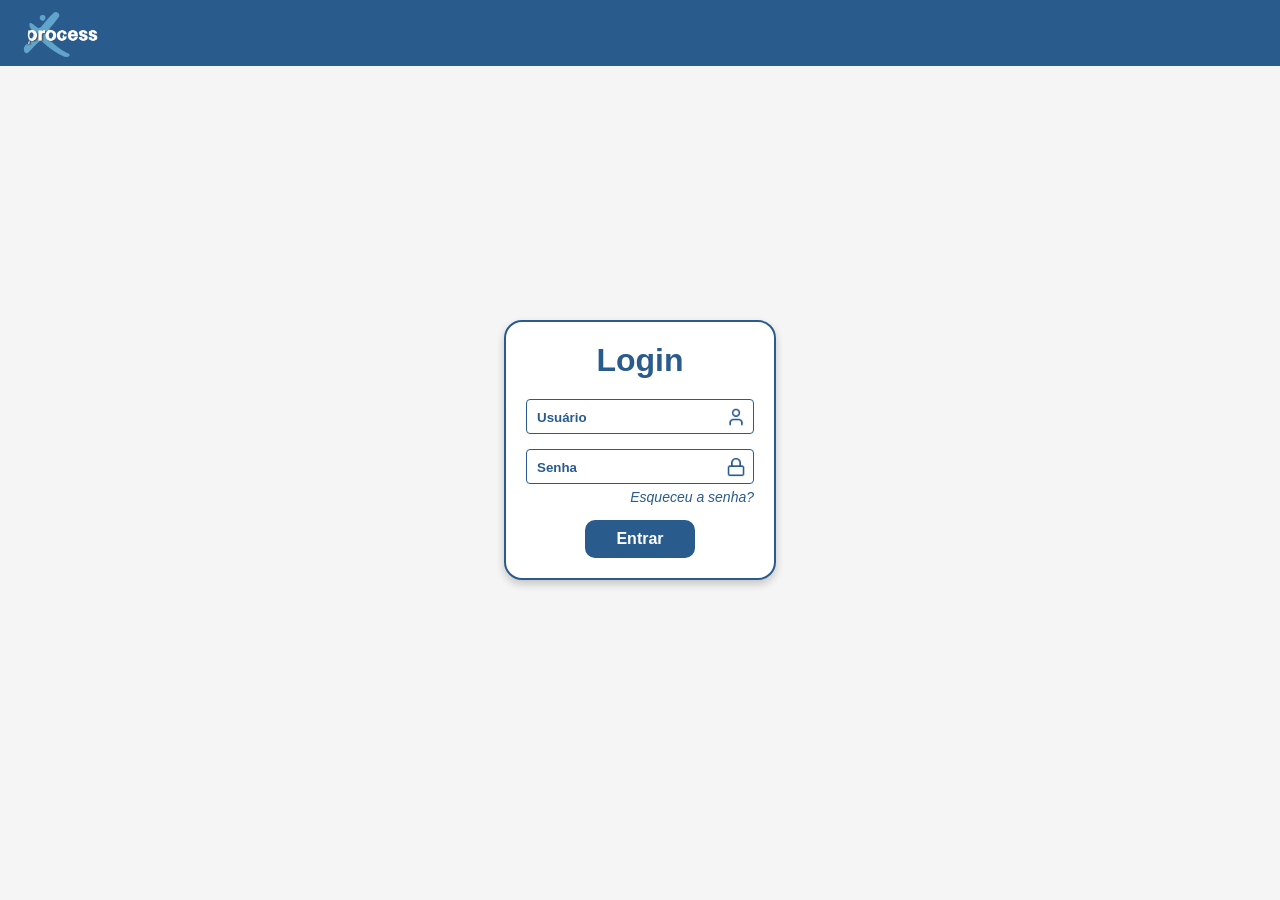
<file: index.html>
<!DOCTYPE html>
<html lang="pt-BR">
<head>
    <meta charset="UTF-8">
    <meta name="viewport" content="width=device-width, initial-scale=1.0">
    <title>Tela de Login</title>
    <link rel="stylesheet" href="./css/login.css">
    <link rel="icon" href="./imgs/logo.png" type="image/png">

</head>
<body>
    <header>
        <div class="logo">
            <img src="./imgs/logo.png" alt="Logo Xprocess">
        </div>
    </header>
    
    <div class="login-container">
        <h1>Login</h1>

        <div class="input-group">
            <div class="input-wrapper">
                <img src="./imgs/user.png" alt="Ícone de Usuário" class="input-icon">
                <input type="text" id="username" placeholder="Usuário">
            </div>
        </div>
        
        <div class="input-group">
            <div class="input-wrapper">
                <img src="./imgs/senha.png" alt="Ícone de Senha" class="input-icon">
                <input type="password" id="password" placeholder="Senha">
            </div>
        </div>
        
        <a href="#" class="forgot-password">Esqueceu a senha?</a>

        <button class="login-button" onclick="login()">Entrar</button>
    </div>

    <script>
        function login() {
            var username = document.getElementById("username").value;
            var password = document.getElementById("password").value;

            if (username === "" || password === "") {
                alert("Por favor, preencha todos os campos.");
                return;
            }

            window.location.href = "tela_inicial.html";
        }
    </script>
</body>
</html>
</file>
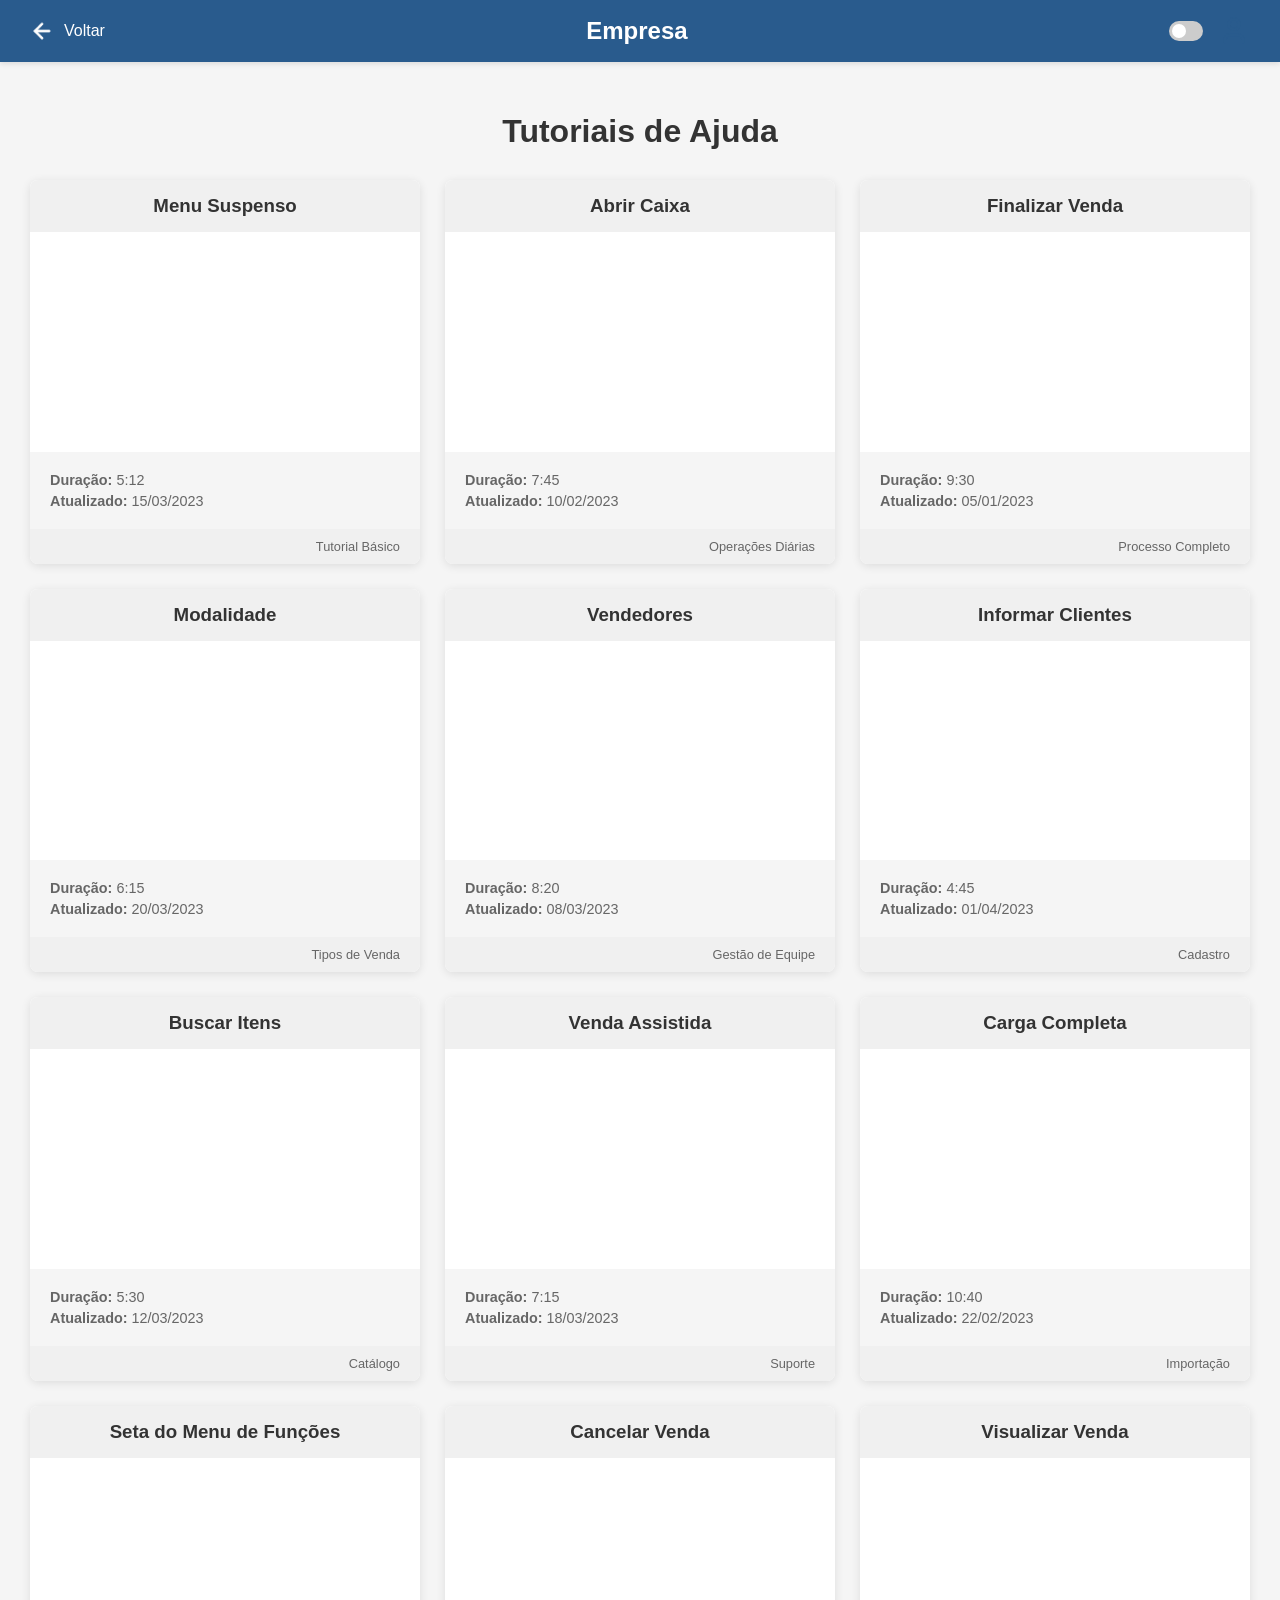
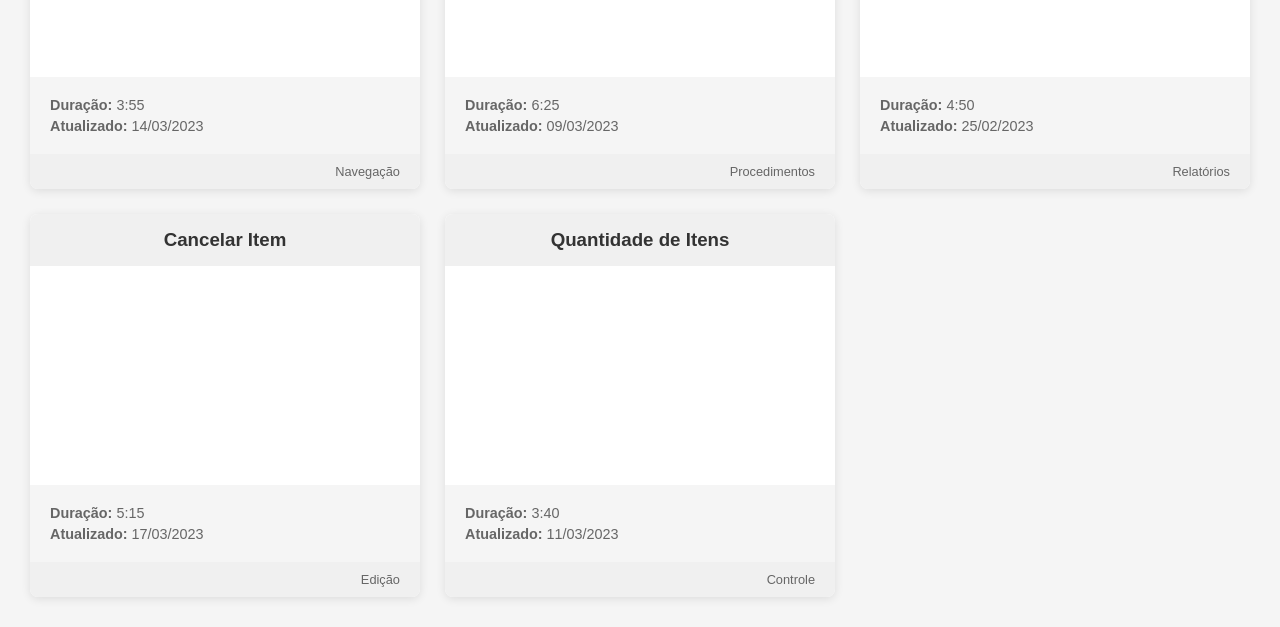
<file: repositorio.html>
<!DOCTYPE html>
<html lang="pt-BR">
<head>
    <meta charset="UTF-8">
    <meta name="viewport" content="width=device-width, initial-scale=1.0">
    <title>Tutoriais de Ajuda</title>
    <link rel="stylesheet" href="./css/repositorio.css">
    <link rel="icon" href="./imgs/logo.png" type="image/png">
</head>
<body>
    
<header>
    <div class="seta">
        <img src="./imgs/voltar.png" alt="seta" onclick="window.location.href='tela_inicial.html'" style="cursor: pointer;">
        <p onclick="window.location.href='tela_inicial.html'" style="cursor: pointer;">Voltar</p>
    </div>

    <div class="empresa">
        <div class="empresa-user">Empresa</div>
    </div> 
    
    <div class="header-right">
        <label class="switch">
            <input type="checkbox" id="toggle-switch">
            <span class="slider round"></span>
        </label>
        <div class="user-box" id="user-box">
            <img src="./imgs/user.png" alt="Ícone de Usuário" class="user-box-img">
        </div>  
    </div>      
</header>   

<div class="container">
    <h1>Tutoriais de Ajuda</h1>
    
    <div class="grid-container">
        <!-- Bloco 1 -->
        <div class="grid-item">
            <h3>Menu Suspenso</h3>
            <div class="video-container">
                <iframe src="https://www.youtube.com/embed/CODIGO_VIDEO_1" frameborder="0" 
                        allow="accelerometer; autoplay; clipboard-write; encrypted-media; gyroscope; picture-in-picture" 
                        allowfullscreen></iframe>
            </div>
            <div class="video-info">
                <p><strong>Duração:</strong> 5:12</p>
                <p><strong>Atualizado:</strong> 15/03/2023</p>
            </div>
            <div class="footer">Tutorial Básico</div>
        </div>
        
        <!-- Bloco 2 -->
        <div class="grid-item">
            <h3>Abrir Caixa</h3>
            <div class="video-container">
                <iframe src="https://www.youtube.com/embed/CODIGO_VIDEO_2" frameborder="0" 
                        allow="accelerometer; autoplay; clipboard-write; encrypted-media; gyroscope; picture-in-picture" 
                        allowfullscreen></iframe>
            </div>
            <div class="video-info">
                <p><strong>Duração:</strong> 7:45</p>
                <p><strong>Atualizado:</strong> 10/02/2023</p>
            </div>
            <div class="footer">Operações Diárias</div>
        </div>
        
        <!-- Bloco 3 -->
        <div class="grid-item">
            <h3>Finalizar Venda</h3>
            <div class="video-container">
                <iframe src="https://www.youtube.com/embed/CODIGO_VIDEO_3" frameborder="0" 
                        allow="accelerometer; autoplay; clipboard-write; encrypted-media; gyroscope; picture-in-picture" 
                        allowfullscreen></iframe>
            </div>
            <div class="video-info">
                <p><strong>Duração:</strong> 9:30</p>
                <p><strong>Atualizado:</strong> 05/01/2023</p>
            </div>
            <div class="footer">Processo Completo</div>
        </div>
        
        <!-- Continue com os outros 11 blocos seguindo o mesmo padrão -->
        <!-- Bloco 4 -->
        <div class="grid-item">
            <h3>Modalidade</h3>
            <div class="video-container">
                <iframe src="https://www.youtube.com/embed/CODIGO_VIDEO_4" frameborder="0" allowfullscreen></iframe>
            </div>
            <div class="video-info">
                <p><strong>Duração:</strong> 6:15</p>
                <p><strong>Atualizado:</strong> 20/03/2023</p>
            </div>
            <div class="footer">Tipos de Venda</div>
        </div>
        
        <!-- Bloco 5 -->
        <div class="grid-item">
            <h3>Vendedores</h3>
            <div class="video-container">
                <iframe src="https://www.youtube.com/embed/CODIGO_VIDEO_5" frameborder="0" allowfullscreen></iframe>
            </div>
            <div class="video-info">
                <p><strong>Duração:</strong> 8:20</p>
                <p><strong>Atualizado:</strong> 08/03/2023</p>
            </div>
            <div class="footer">Gestão de Equipe</div>
        </div>
        
        <!-- Bloco 6 -->
        <div class="grid-item">
            <h3>Informar Clientes</h3>
            <div class="video-container">
                <iframe src="https://www.youtube.com/embed/CODIGO_VIDEO_6" frameborder="0" allowfullscreen></iframe>
            </div>
            <div class="video-info">
                <p><strong>Duração:</strong> 4:45</p>
                <p><strong>Atualizado:</strong> 01/04/2023</p>
            </div>
            <div class="footer">Cadastro</div>
        </div>

        <!-- Bloco 7 -->
        <div class="grid-item">
            <h3>Buscar Itens</h3>
            <div class="video-container">
                <iframe src="https://www.youtube.com/embed/CODIGO_VIDEO_7" frameborder="0" allowfullscreen></iframe>
            </div>
            <div class="video-info">
                <p><strong>Duração:</strong> 5:30</p>
                <p><strong>Atualizado:</strong> 12/03/2023</p>
            </div>
            <div class="footer">Catálogo</div>
        </div>
        
        <!-- Bloco 8 -->
        <div class="grid-item">
            <h3>Venda Assistida</h3>
            <div class="video-container">
                <iframe src="https://www.youtube.com/embed/CODIGO_VIDEO_8" frameborder="0" allowfullscreen></iframe>
            </div>
            <div class="video-info">
                <p><strong>Duração:</strong> 7:15</p>
                <p><strong>Atualizado:</strong> 18/03/2023</p>
            </div>
            <div class="footer">Suporte</div>
        </div>
        
        <!-- Bloco 9 -->
        <div class="grid-item">
            <h3>Carga Completa</h3>
            <div class="video-container">
                <iframe src="https://www.youtube.com/embed/CODIGO_VIDEO_9" frameborder="0" allowfullscreen></iframe>
            </div>
            <div class="video-info">
                <p><strong>Duração:</strong> 10:40</p>
                <p><strong>Atualizado:</strong> 22/02/2023</p>
            </div>
            <div class="footer">Importação</div>
        </div>
        
        <!-- Bloco 10 -->
        <div class="grid-item">
            <h3>Seta do Menu de Funções</h3>
            <div class="video-container">
                <iframe src="https://www.youtube.com/embed/CODIGO_VIDEO_10" frameborder="0" allowfullscreen></iframe>
            </div>
            <div class="video-info">
                <p><strong>Duração:</strong> 3:55</p>
                <p><strong>Atualizado:</strong> 14/03/2023</p>
            </div>
            <div class="footer">Navegação</div>
        </div>

        <!-- Bloco 11 -->
        <div class="grid-item">
            <h3>Cancelar Venda</h3>
            <div class="video-container">
                <iframe src="https://www.youtube.com/embed/CODIGO_VIDEO_11" frameborder="0" allowfullscreen></iframe>
            </div>
            <div class="video-info">
                <p><strong>Duração:</strong> 6:25</p>
                <p><strong>Atualizado:</strong> 09/03/2023</p>
            </div>
            <div class="footer">Procedimentos</div>
        </div>
        
        <!-- Bloco 12 -->
        <div class="grid-item">
            <h3>Visualizar Venda</h3>
            <div class="video-container">
                <iframe src="https://www.youtube.com/embed/CODIGO_VIDEO_12" frameborder="0" allowfullscreen></iframe>
            </div>
            <div class="video-info">
                <p><strong>Duração:</strong> 4:50</p>
                <p><strong>Atualizado:</strong> 25/02/2023</p>
            </div>
            <div class="footer">Relatórios</div>
        </div>
        
        <!-- Bloco 13 -->
        <div class="grid-item">
            <h3>Cancelar Item</h3>
            <div class="video-container">
                <iframe src="https://www.youtube.com/embed/CODIGO_VIDEO_13" frameborder="0" allowfullscreen></iframe>
            </div>
            <div class="video-info">
                <p><strong>Duração:</strong> 5:15</p>
                <p><strong>Atualizado:</strong> 17/03/2023</p>
            </div>
            <div class="footer">Edição</div>
        </div>

        <!-- Bloco 14 -->
        <div class="grid-item">
            <h3>Quantidade de Itens</h3>
            <div class="video-container">
                <iframe src="https://www.youtube.com/embed/CODIGO_VIDEO_14" frameborder="0" allowfullscreen></iframe>
            </div>
            <div class="video-info">
                <p><strong>Duração:</strong> 3:40</p>
                <p><strong>Atualizado:</strong> 11/03/2023</p>
            </div>
            <div class="footer">Controle</div>
        </div>
    </div>
</div>

<script src="scripts/repositorio.js"></script>
</body>
</html>
</file>
<file: css/login.css>
* {
    margin: 0;
    padding: 0;
    box-sizing: border-box;
}

body {
    font-family: Arial, sans-serif;
    display: flex;
    justify-content: center;
    align-items: center;
    min-height: 100vh;
    background-color: #f5f5f5;
}

header {
    position: absolute;
    top: 0;
    width: 100%;
    background-color: #295B8D;
    padding: 10px 20px;
    color: white;
    height: 66px;
}

header .logo {
    display: flex;
    align-items: center;
}

header .logo img {
    height: 53px; /* Ajuste o tamanho conforme necessário */
    margin-right: 2px; /* Espaço entre a imagem e o texto, se necessário */
}


.login-container {
    background-color: white;
    border: 2px solid #295B8D;
    padding: 20px;
    border-radius: 18px;
    box-shadow: 0 4px 8px rgba(0, 0, 0, 0.2);
    width: 272px;
    text-align: center;
}

.login-container h1 {
    color: #295B8D;
    margin-bottom: 20px;
}

.input-group {
    margin-bottom: 15px;
}

.input-group label {
    display: block;
    color: white;
    margin-bottom: 5px;
    text-align: left;
}

.input-group input {
    width: 100%;
    padding: 10px;
    border: none;
    border-radius: 4px;
}

.forgot-password {
    display: block;
    text-align: right;
    font-size: 14px;
    color: #295B8D;
    margin-top: -10px;
    margin-bottom: 15px;
    text-decoration: none;
    font-style: italic;
}

.forgot-password:hover {
    text-decoration: underline;
}

.login-button {
    background-color: #295B8D;
    color: white;
    border: none;
    padding: 10px;
    width: 110px;
    border-radius: 10px;
    font-size: 1em;
    cursor: pointer;
    font-weight: bold;
}

.login-button:hover {
    background: rgb(58, 59, 134);
    background: linear-gradient(0deg, rgb(59, 61, 152) 0%, rgb(115, 157, 199) 100%);
}

.input-wrapper {
    position: relative;
}

.input-wrapper .input-icon {
    position: absolute;
    top: 50%;
    left: 200px; /* Ajuste a posição horizontal */
    transform: translateY(-50%);
    height: 20px; /* Ajuste o tamanho da imagem */
    pointer-events: none; /* A imagem não interfere no clique */
}

.input-wrapper input {
    width: 100%;
    padding: 10px 8px 8px 10px; /* Adicione espaço para o ícone à esquerda */
    border-radius: 4px;
    border: 1px solid #295B8D;
    outline: none;
}

.input-wrapper input::placeholder {
    color: #295B8D; /* Escolha a cor desejada */
    font-weight: bold; /* Opcional: deixa o texto em negrito */
    opacity: 1; /* Garante que a cor apareça totalmente */
}


.input-group {
    margin-bottom: 15px;
}

 /* Responsividade */
  @media (max-width: 768px) {
    header {
      font-size: 4rem;
    }

    header .logo img {
        width: 4rem;
        height: 3rem;
    }
  
    .login-container {
      padding: 20px;
    }

    .login-container h1 {
        margin-bottom: 1rem;
    }

    .input-group {
        margin-bottom: 15px;
    }
    
    .input-group label {
        margin-bottom: 0.5rem;
    }
    
    .input-group input {
        width: 100%;
        padding: 10px;
    }
    
    .forgot-password {
        display: block;
        font-size: 0.9rem;
        margin-top: -10px;
        margin-bottom: 15px;
    }
    
    .login-button {
        padding: 10px;
        width: 6rem;
        font-size: 1rem;
    }
    
    .input-wrapper {
        position: relative;
    }
    
    .input-wrapper .input-icon {
        position: absolute;
        top: 50%;
        left: 11rem; /* Ajuste a posição horizontal */
        height: 20px; /* Ajuste o tamanho da imagem */
    }
    
    .input-wrapper input {
        width: 100%;
        padding: 10px 8px 8px 10px; /* Adicione espaço para o ícone à esquerda */
    }
    
    .input-group {
        margin-bottom: 15px;
    }
  }
</file>
<file: css/repositorio.css>
/* Estilos gerais */
body {
    font-family: 'Segoe UI', Tahoma, Geneva, Verdana, sans-serif;
    margin: 0;
    padding: 0;
    background-color: #f5f5f5;
    color: #fff;
    transition: background-color 0.3s, color 0.3s;
}

body.dark-mode {
    background-color: #222;
    color: #f5f5f5;
}

header {
    display: flex;
    justify-content: space-between;
    align-items: center;
    padding: 15px 30px;
    background-color: #295B8D;
    box-shadow: 0 2px 5px rgba(0,0,0,0.1);
    position: sticky;
    top: 0;
    z-index: 100;
}

.dark-mode header {
    background-color: #333;
    box-shadow: 0 2px 5px rgba(0,0,0,0.3);
}

.seta {
    display: flex;
    align-items: center;
    gap: 10px;
    cursor: pointer;
}

.seta img {
    width: 24px;
    height: 24px;
}

.seta p {
    margin: 0;
    font-size: 1rem;
}

.empresa-user {
    font-size: 1.5rem;
    font-weight: bold;
}

.header-right {
    display: flex;
    align-items: center;
    gap: 15px;
}

.switch {
    position: relative;
    display: inline-block;
    width: 34px;
    height: 20px;
}

.switch input {
    opacity: 0;
    width: 0;
    height: 0;
}

.slider {
    position: absolute;
    cursor: pointer;
    top: 0;
    left: 0;
    right: 0;
    bottom: 0;
    background-color: #ccc;
    transition: .4s;
    border-radius: 34px;
}

.slider:before {
    position: absolute;
    content: "";
    height: 14px;
    width: 14px;
    left: 3px;
    bottom: 3px;
    background-color: white;
    transition: .4s;
    border-radius: 50%;
}

input:checked + .slider {
    background-color: #2196F3;
}

input:checked + .slider:before {
    transform: translateX(14px);
}

.user-box {
    display: flex;
    align-items: center;
    cursor: pointer;
}

.user-box-img {
    width: 32px;
    height: 32px;
    border-radius: 50%;
}

.container {
    padding: 30px;
    max-width: 1400px;
    margin: 0 auto;
}

.container h1 {
    margin-bottom: 30px;
    color: #333;
    text-align: center;
}

.dark-mode .container h1 {
    color: #f5f5f5;
}

.grid-container {
    display: grid;
    grid-template-columns: repeat(auto-fill, minmax(350px, 1fr));
    gap: 25px;
}

.grid-item {
    background-color: #fff;
    border-radius: 8px;
    box-shadow: 0 2px 10px rgba(0,0,0,0.1);
    overflow: hidden;
    transition: transform 0.3s, box-shadow 0.3s;
}

.dark-mode .grid-item {
    background-color: #444;
    box-shadow: 0 2px 10px rgba(0,0,0,0.3);
}

.grid-item:hover {
    transform: translateY(-5px);
    box-shadow: 0 5px 15px rgba(0,0,0,0.2);
}

.grid-item h3 {
    padding: 15px 20px;
    margin: 0;
    background-color: #f0f0f0;
    color: #333;
    text-align: center;
}

.dark-mode .grid-item h3 {
    background-color: #555;
    color: #f5f5f5;
}

.video-container {
    position: relative;
    padding-bottom: 56.25%; /* Proporção 16:9 */
    height: 0;
    overflow: hidden;
}

.video-container iframe {
    position: absolute;
    top: 0;
    left: 0;
    width: 100%;
    height: 100%;
    border: none;
}

.video-info {
    padding: 15px 20px;
    background: #f5f5f5;
}

.dark-mode .video-info {
    background: #333;
}

.video-info p {
    margin: 5px 0;
    font-size: 0.9rem;
    color: #666;
}

.dark-mode .video-info p {
    color: #ccc;
}

.footer {
    padding: 10px 20px;
    background-color: #f0f0f0;
    font-size: 0.8rem;
    color: #666;
    text-align: right;
}

.dark-mode .footer {
    background-color: #555;
    color: #ccc;
}

/* Responsividade */
@media (max-width: 900px) {
    .grid-container {
        grid-template-columns: repeat(auto-fill, minmax(300px, 1fr));
    }
}

@media (max-width: 600px) {
    header {
        padding: 15px;
    }
    
    .empresa-user {
        font-size: 1.2rem;
    }
    
    .grid-container {
        grid-template-columns: 1fr;
    }
}
</file>
